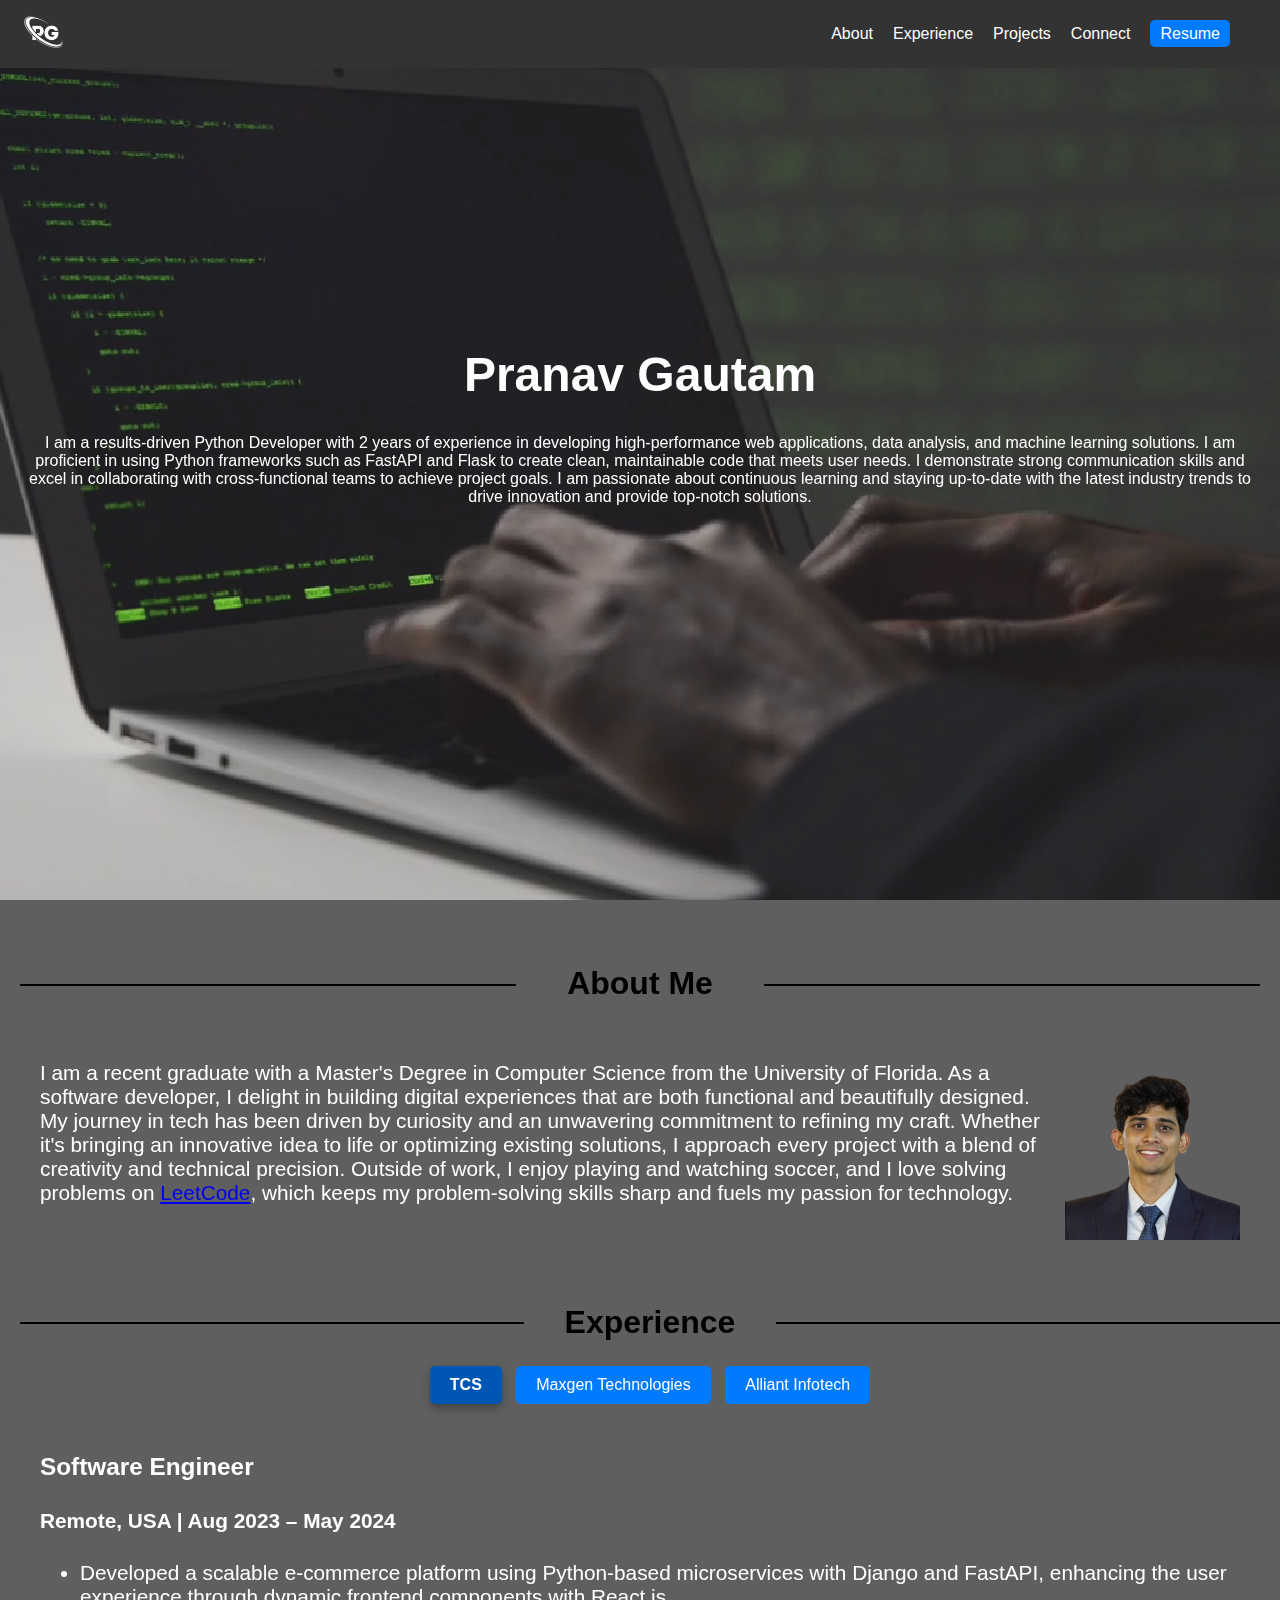
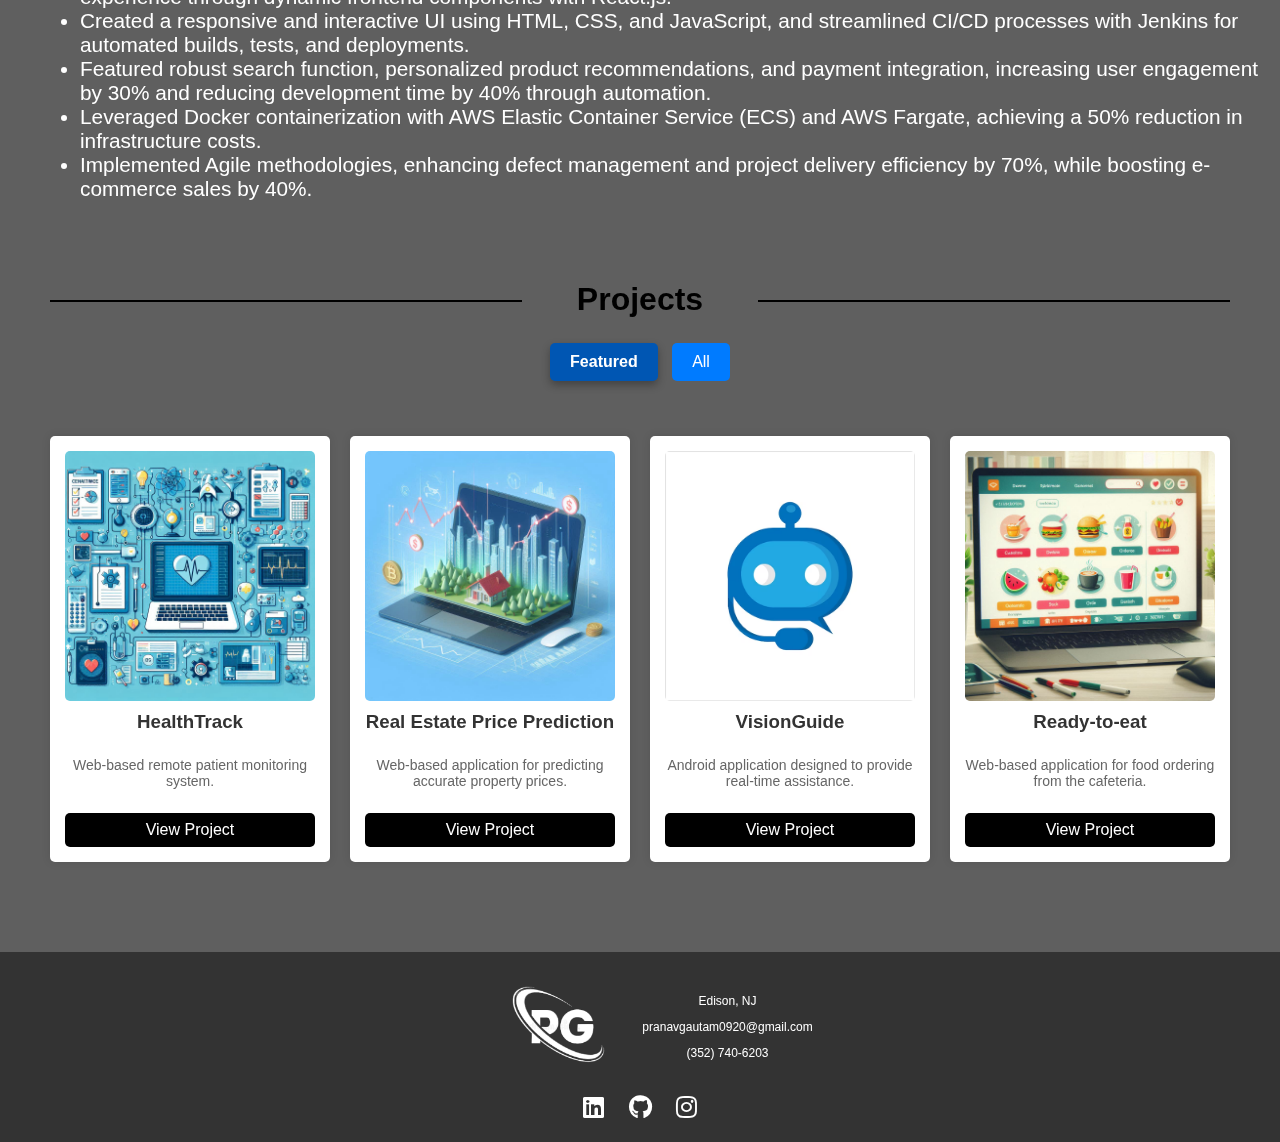
<file: index.html>
<!DOCTYPE html>
<html lang="en">
<head>
    <meta charset="UTF-8">
    <meta name="viewport" content="width=device-width, initial-scale=1.0">
    <title>Pranav Gautam</title>
    <link rel="stylesheet" href="styles.css">
    <link rel="stylesheet" href="https://cdnjs.cloudflare.com/ajax/libs/font-awesome/6.0.0-beta3/css/all.min.css">
    <link rel="icon" type="image/png" href="images/logo.png">
    <script src="scripts.js" defer></script>
    <script>
        // Define experience and projects content as a script
        const experiences = {
            tcs: `
                <div>
                    <h3>Software Engineer</h3>
                    <h4>Remote, USA | Aug 2023 – May 2024</h4>
                    <ul>
                        <li>Developed a scalable e-commerce platform using Python-based microservices with Django and FastAPI, enhancing the user experience through dynamic frontend components with React.js.</li>
                        <li>Created a responsive and interactive UI using HTML, CSS, and JavaScript, and streamlined CI/CD processes with Jenkins for automated builds, tests, and deployments.</li>
                        <li>Featured robust search function, personalized product recommendations, and payment integration, increasing user engagement by 30% and reducing development time by 40% through automation.</li>
                        <li>Leveraged Docker containerization with AWS Elastic Container Service (ECS) and AWS Fargate, achieving a 50% reduction in infrastructure costs.</li>
                        <li>Implemented Agile methodologies, enhancing defect management and project delivery efficiency by 70%, while boosting e-commerce sales by 40%.</li>
                    </ul>
                </div>
            `
        };

        document.addEventListener("DOMContentLoaded", function () {
            const experienceDetails = document.getElementById("experience-details");
            const projectDetails = document.getElementById("project-details");

            // Set default content for experience and projects
            experienceDetails.innerHTML = experiences.tcs; // Default experience
            projectDetails.innerHTML = projects.featured; // Default project

            // Event listeners for buttons
            const experienceButtons = document.querySelectorAll(".experience-btn");
            experienceButtons.forEach(button => {
                button.addEventListener("click", () => {
                    const experience = button.getAttribute("data-experience");
                    experienceDetails.innerHTML = experiences[experience] || "";
                });
            });

            const projectTabs = document.querySelectorAll(".project-tab");
            projectTabs.forEach(tab => {
                tab.addEventListener("click", () => {
                    const project = tab.getAttribute("data-project");
                    projectDetails.innerHTML = projects[project] || "";
                });
            });
        });
    </script>
</head>

<body>
    <header id="main-header">
        <!-- <a href="#top" id="logo">PG</a> -->
        <a href="#top"><img id="logo-img" src="images/logo.png" alt="PG logo"/></a>
        <nav>
            <ul>
                <li><a href="#about">About</a></li>
                <li><a href="#experience">Experience</a></li>
                <li><a href="#projects">Projects</a></li>
                <li><a href="connect.html">Connect</a></li>
                <li><a href="Pranav_Gautam_Resume.pdf" target="_blank" class="btn">Resume</a></li>
            </ul>
        </nav>
    </header>

    <main id="main-content">
        <section id="intro">
            <video autoplay muted loop playsinline id="background-video">
                <source src="videos/python-code.mp4" type="video/mp4">
                Your browser does not support the video tag.
            </video>
            <div class="intro-content">
                <h1>Pranav Gautam</h1>
                <p>I am a results-driven Python Developer with 2 years of experience in developing high-performance web applications, data analysis, and machine learning solutions. I am proficient in using Python frameworks such as FastAPI and Flask to create clean, maintainable code that meets user needs. I demonstrate strong communication skills and excel in collaborating with cross-functional teams to achieve project goals. I am passionate about continuous learning and staying up-to-date with the latest industry trends to drive innovation and provide top-notch solutions.</p>
            </div>
        </section>

        <section id="about">
            <h2>About Me</h2>
            <div class="about-content">
                <div class="about-text">
                    <p>I am a recent graduate with a Master's Degree in Computer Science from the University of Florida. As a software developer, I delight in building digital experiences that are both functional and beautifully designed. My journey in tech has been driven by curiosity and an unwavering commitment to refining my craft. Whether it's bringing an innovative idea to life or optimizing existing solutions, I approach every project with a blend of creativity and technical precision. Outside of work, I enjoy playing and watching soccer, and I love solving problems on <a href="https://leetcode.com/pranav_gautam9" target="_blank">LeetCode</a>, which keeps my problem-solving skills sharp and fuels my passion for technology.</p>
                </div>
                <div class="about-image">
                    <img src="images/headshot.png" alt="Pranav Gautam">
                </div>
            </div>
        </section>

        <section id="experience">
            <h2>Experience</h2>
            <div class="experience-nav">
                <button id="experience-tcs" class="experience-btn active" data-experience="tcs">TCS</button>
                <button id="experience-maxgen" class="experience-btn" data-experience="maxgen">Maxgen Technologies</button>
                <button id="experience-alliant" class="experience-btn" data-experience="alliant">Alliant Infotech</button>
            </div>
            <div id="experience-details">
                <!-- Default content set by inline JavaScript -->
            </div>
        </section>

        <section id="projects">
            
            <h2>Projects</h2>
                <div class="projects-buttons">
                    <button id="featured-projects-button" class="active">Featured</button>
                    <button id="all-projects-button">All</button>
                </div>
                    
                <!-- Featured Projects Section -->
                <div id="featured-projects" class="projects-grid">
                    <div class="project-card">
                        <img src="images/healthtrack.jpg" alt="HealthTrack">
                        <h3>HealthTrack</h3>
                        <p>Web-based remote patient monitoring system.</p>
                        <a href="https://github.com/pranav-gautam/healthtrack" target="_blank">View Project</a>
                    </div>
                    <div class="project-card">
                        <img src="images/realestate.jpg" alt="Real Estate Price Prediction">
                        <h3>Real Estate Price Prediction</h3>
                        <p>Web-based application for predicting accurate property prices.</p>
                        <a href="https://github.com/pranav-gautam/real-estate-price-prediction" target="_blank">View Project</a>
                    </div>
                    <div class="project-card">
                        <img src="images/visionguide.avif" alt="VisionGuide">
                        <h3>VisionGuide</h3>
                        <p>Android application designed to provide real-time assistance.</p>
                        <a href="https://github.com/pranav-gautam/visionguide" target="_blank">View Project</a>
                    </div>
                    <div class="project-card">
                        <img src="images/readytoeat.jpg" alt="Ready-to-eat">
                        <h3>Ready-to-eat</h3>
                        <p>Web-based application for food ordering from the cafeteria.</p>
                        <a href="https://github.com/pranav-gautam/ready-to-eat" target="_blank">View Project</a>
                    </div>
                </div>
                    
                <!-- All Projects Section -->
                <div id="all-projects" class="projects-grid" style="display: none;">
                    <div class="project-card">
                        <img src="images/healthtrack.jpg" alt="HealthTrack">
                        <h3>HealthTrack</h3>
                        <p>Web-based remote patient monitoring system.</p>
                        <a href="https://github.com/pranav-gautam/healthtrack" target="_blank">View Project</a>
                    </div>
                    <div class="project-card">
                        <img src="images/gatortaxi.png" alt="GatorTaxi">
                        <h3>GatorTaxi</h3>
                        <p>Software to efficiently manage ride requests.</p>
                        <a href="https://github.com/pranav-gautam/gator-taxi" target="_blank">View Project</a>
                    </div>
                    <div class="project-card">
                        <img src="images/twitterclone.png" alt="Twitter Clone">
                        <h3>Twitter Clone</h3>
                        <p>Social-media platform designed to emulate the functionality of Twitter.</p>
                        <a href="https://github.com/pranav-gautam/twitter-clone" target="_blank">View Project</a>
                    </div>
                    <div class="project-card">
                        <img src="images/bitcoinminer.png" alt="Bitcoin Miner">
                        <h3>Bitcoin Miner</h3>
                        <p>A distributed computing program to stress test a bitcoin mining server.</p>
                        <a href="https://github.com/pranav-gautam/bitcoin-miner" target="_blank">View Project</a>
                    </div>
                    <div class="project-card">
                        <img src="images/realestate.jpg" alt="Real Estate Price Prediction">
                        <h3>Real Estate Price Prediction</h3>
                        <p>Web-based application for predicting accurate property prices.</p>
                        <a href="https://github.com/pranav-gautam/real-estate-price-prediction" target="_blank">View Project</a>
                    </div>
                    <div class="project-card">
                        <img src="images/visionguide.avif" alt="VisionGuide">
                        <h3>VisionGuide</h3>
                        <p>Android application designed to provide real-time assistance.</p>
                        <a href="https://github.com/pranav-gautam/visionguide" target="_blank">View Project</a>
                    </div>
                    <div class="project-card">
                        <img src="images/readytoeat.jpg" alt="Ready-to-eat">
                        <h3>Ready-to-eat</h3>
                        <p>Web-based application for food ordering from the cafeteria.</p>
                        <a href="https://github.com/pranav-gautam/ready-to-eat" target="_blank">View Project</a>
                    </div>
                    <div class="project-card">
                        <img src="images/coursecalendar.jpg" alt="Course Calendar">
                        <h3>Course Calendar</h3>
                        <p>Web application for students to manage class schedules.</p>
                        <a href="https://github.com/pranav-gautam/coursecalendar" target="_blank">View Project</a>
                    </div>
                </div>
        </section>
    </main>


    <footer>
        <div class="footer-container">
            <div class="footer-card">
                <!-- <a id="footer-logo">PG</a> -->
                <img id="footer-logo-img" src="images/logo.png" alt="PG logo"/>
            </div>
            <div class="footer-card">
                <p>Edison, NJ</p>
                <p>pranavgautam0920@gmail.com</p>
                <p>(352) 740-6203</p>
            </div>
        </div>
        <div class="footer-social-links">
            <a href="https://www.linkedin.com/in/pranav-gautam9/" target="_blank" aria-label="LinkedIn"><i class="fab fa-linkedin"></i></a>
            <a href="https://github.com/pranav-gautam" target="_blank" aria-label="GitHub"><i class="fab fa-github"></i></a>
            <a href="https://www.instagram.com/pranav_gautam/" target="_blank" aria-label="Instagram"><i class="fab fa-instagram"></i></a>
        </div>
    </footer>
</body>
</html>
</file>
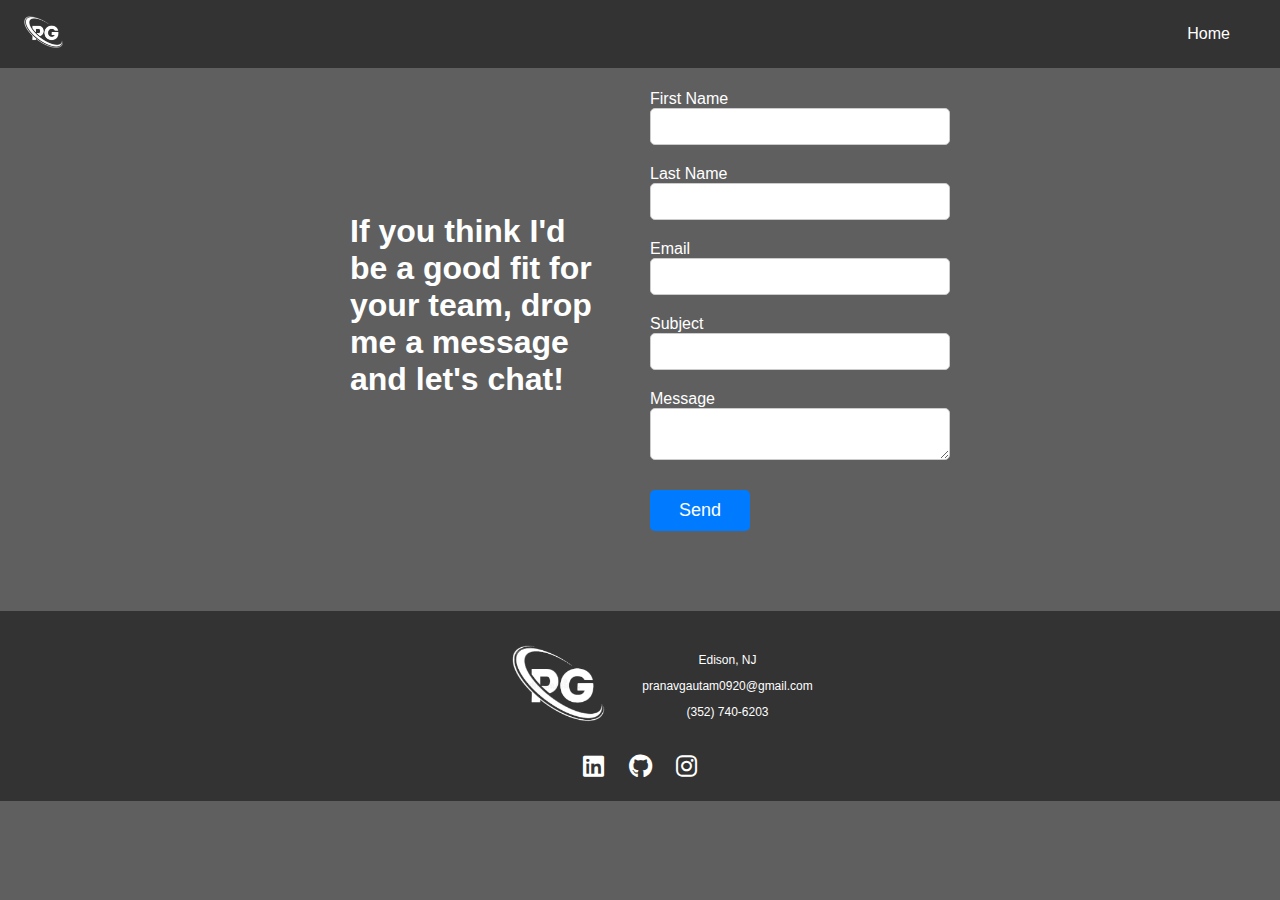
<file: connect.html>
<!DOCTYPE html>
<html lang="en">
<head>
    <meta charset="UTF-8">
    <meta name="viewport" content="width=device-width, initial-scale=1.0">
    <title>Connect - Pranav Gautam</title>
    <link rel="stylesheet" href="styles.css">
    <link rel="stylesheet" href="https://cdnjs.cloudflare.com/ajax/libs/font-awesome/6.0.0-beta3/css/all.min.css">
    <script src="scripts.js" defer></script>
    <link rel="icon" type="image/png" href="images/logo.png">
</head>
<body>
    <header id="connect-header">
        <!-- <a href="#top" id="logo">PG</a> -->
        <a href="#top"><img id="logo-img" src="images/logo.png" alt="PG logo"/></a>
        <nav>
            <ul>
                <li><a href="index.html">Home</a></li>
            </ul>
        </nav>
    </header>

    <main id="connect-content">
        <section id="contact-form">
          <div class="connect-container">
            <div class="connect-card">
                <h1 style="color: #FFF;">If you think I'd be a good fit for your team, drop me a message and let's chat!</h1>
            </div>
            <div class="connect-card">
                <form id="contact" method="POST">
                    <label for="first-name" style="margin-top: 10px">First Name</label>
                    <input type="text" id="first-name" name="first-name" required>
                    
                    <label for="last-name" style="margin-top: 10px">Last Name</label>
                    <input type="text" id="last-name" name="last-name" required>
                    
                    <label for="email" style="margin-top: 10px">Email</label>
                    <input type="email" id="email" name="email" required>
                    
                    <label for="subject" style="margin-top: 10px">Subject</label>
                    <input type="text" id="subject" name="subject" required>
                    
                    <label for="message" style="margin-top: 10px">Message</label>
                    <textarea id="message" name="message" required></textarea>
                    
                    <button type="submit" class="btn" style="margin-top: 20px; font-size: 18px;">Send</button>
                </form>
                <!-- <p id="thank-you" style="display:none;">Thank you! I will get back to you soon.</p> -->
            </div>
          </div>
          <div id="formResponse" style="display:none;"><h3 style="font-size: 50px;">Thank you! I will get back to you soon.</h3></div>
        </section>
    </main>

    <footer>
        <div class="footer-container">
            <div class="footer-card">
                <!-- <a id="footer-logo">PG</a> -->
                <img id="footer-logo-img" src="images/logo.png" alt="PG logo"/>
            </div>
            <div class="footer-card">
                <p>Edison, NJ</p>
                <p>pranavgautam0920@gmail.com</p>
                <p>(352) 740-6203</p>
            </div>
        </div>
        <div class="footer-social-links">
            <a href="https://www.linkedin.com/in/pranav-gautam9/" target="_blank" aria-label="LinkedIn"><i class="fab fa-linkedin"></i></a>
            <a href="https://github.com/pranav-gautam" target="_blank" aria-label="GitHub"><i class="fab fa-github"></i></a>
            <a href="https://www.instagram.com/pranav_gautam/" target="_blank" aria-label="Instagram"><i class="fab fa-instagram"></i></a>
        </div>
    </footer>
</body>
</html>
</file>
<file: styles.css>
/* General styles */
body {
    font-family: Arial, sans-serif;
    margin: 0;
    padding: 0;
    color: #333;
    background-color: #5f5f5f;
    overflow-x: hidden; /* Prevent horizontal scrollbar */
}

header {
    position: fixed;
    top: 0;
    width: 100%;
    display: flex;
    justify-content: space-between;
    align-items: center;
    padding: 10px 20px;
    background-color: #333;
    color: #fff;
    z-index: 1000;
    box-sizing: border-box;
}

header a#logo{
    text-decoration: none;
    color: #fff;
    font-size: 36px;
}

footer a#footer-logo{
    text-decoration: none;
    color: #FFF;
    font-size: 48px;
}

#logo-img{
    max-width: 25%;
    max-height: 22.5%
}

#footer-logo-img{
    max-width: 60%;
    max-height: 60%   
}

nav {
    display: flex;
    justify-content: flex-end;
    align-items: center;
    flex-grow: 1;
    margin-right: 20px;
}

nav ul {
    list-style-type: none;
    margin: 0;
    padding: 0;
    display: flex;
}

nav ul li {
    margin: 0 10px;
}

nav ul li a {
    text-decoration: none;
    color: #fff;
    transition: color 0.3s ease, transform 0.3s ease;
}

nav ul li .btn {
    background-color: #007bff;
    color: #fff;
    padding: 5px 10px;
    border-radius: 5px;
}

nav ul li a:hover {
    color: #007bff; /* Change text color on hover */
    transform: scale(1.1); /* Slightly enlarge the text */
}

/* Optional: Add a border or underline effect on hover */
nav ul li a:hover {
    border-bottom: 2px solid #007bff; /* Add underline effect */
    padding-bottom: 2px; /* Adjust padding to fit the border */
}

/* Add hover effect for buttons (if any) */
nav ul li .btn:hover {
    background-color: #0056b3; /* Darker shade on hover */
    transform: scale(1.05); /* Slightly enlarge the button */
}

main {
    padding: 0;
}

main section {
    margin-bottom: 40px;
    padding-left: 20px; /* Added padding for left side */
}

h1, h2 {
    color: #333;
}

#intro {
    position: relative;
    text-align: center;
    padding: 0;
    color: #fff;
    height: 100vh;
    width: 100vw;
    overflow: hidden;
    margin: 0;
    display: flex;
    align-items: center;
    justify-content: center;
}

#background-video {
    position: absolute;
    top: 0;
    left: 0;
    width: 100%;
    height: 100%;
    object-fit: cover;
    opacity: 0.75;
    z-index: -1;
    pointer-events: none;
}

#background-video::-webkit-media-controls {
    display: none !important; /* Hide media controls in WebKit-based browsers */
}

#background-video::-moz-media-controls {
    display: none !important; /* Hide media controls in Mozilla-based browsers */
}



.intro-content {
    position: relative;
    z-index: 1;
    padding: 20px;
    border-radius: 10px;
    margin-top: -5%; 
}

.intro-content h1 {
    color: #fff;
    font-size: 3rem;
}

#about {
    padding: 40px 20px;
    margin-top: 5px;
    align-items: center;
    justify-content: space-between;
    flex-wrap: wrap; 
    margin-bottom: 20px;
}

.about-content {
    display: flex;
    align-items: center;
    justify-content: space-between;
    width: 100%;
    margin-left: 20px;
}

.about-text {
    color: #fff; 
    font-size: 130%;
}

.about-image {
    max-width: 20%;
    margin-left: 20px; 
    margin-right: 40px; 
}

.about-image img {
    width: 100%;
    height: auto;
}

.social-links a, .footer-social-links a {
    color: #333;
    text-decoration: none;
    font-size: 24px;
    margin: 0 10px;
}

social-links a:hover, .footer-social-links a:hover {
    color: #007bff;
}

footer {
    text-align: center;
    padding: 20px;
    background-color: #333; /* Footer background color */
    color: #fff; /* Text color */
}

footer #footer-logo {
    text-decoration: none;
    color: #fff;
    font-size: 24px;
}

footer .footer-social-links a {
    color: #fff; /* Icon color */
    text-decoration: none;
    font-size: 24px;
    margin: 0 10px;
}

footer .footer-social-links a:hover {
    color: #007bff; /* Icon color on hover */
}



/* Contact form */
#contact-form {
    max-width: 600px;
    margin: 0 auto;
    text-align: left;
}

#contact-form form {
    display: flex;
    flex-direction: column;
}

#contact-form label {
    text-align: left;
}

#contact-form input, #contact-form textarea {
    margin-bottom: 10px;
    padding: 10px;
    border: 1px solid #ccc;
    border-radius: 5px;
}

#contact-form button.btn {
    background-color: #007bff;
    color: #fff;
    padding: 10px;
    border: none;
    border-radius: 5px;
    cursor: pointer;
    width: 100px;
}

#contact-form button.btn:hover {
    background-color: #0056b3;
}

/* General mobile styles */
@media (max-width: 768px) {
    body {
        font-size: 16px; /* Adjust base font size */
    }

    header {
        flex-direction: column;
        align-items: center;
        padding: 10px;
    }


    header #logo-img,
    footer #footer-logo-img {
        display: block;
        margin: 0 auto;
    }

    footer {
        text-align: center;
    }

    nav {
        margin-right: 0;
    }

    nav ul {
        flex-direction: row;
        gap: 10px;
        align-items: center;
    }

    nav ul li {
        margin: 5px 0;
    }

    main {
        padding: 0;
        margin-top: 75px; /* Adjust this value based on header height */
    }

    #background-video {
        position: absolute;
        top: 0;
        left: 0;
        width: 100%;
        height: 100%;
        object-fit: cover;
        opacity: 0.75;
        z-index: -1;
    }

    #connect-card{
        margin-left: 10px;
    }

    .intro-content {
        padding: 10px;
    }

    #intro {
        height: auto;
    }

    .about-content {
        flex-direction: column;
        align-items: center;
        margin-left: 0;
    }

    .about-image {
        max-width: 50%;
        margin-left: 0;
        margin-right: 0;
    }

    .about-text{
        text-align: center;
        font-size: 1rem;
    }

    .social-links a, .footer-social-links a {
        font-size: 20px;
    }

    #contact-form {
        width: 100%;
        padding: 0 10px;
    }

    #contact-form button.btn {
        width: 100%;
        padding: 12px;
    }

    .footer-container {
        flex-direction: column;
        align-items: center;
    }

    .connect-container {
        flex-direction: column;
    }

    .connect-card {
        text-align: center;
    }

    #about h2::before,
    #about h2::after,
    #experience h2::before,
    #experience h2::after,
    #projects h2::before,
    #projects h2::after {
        display: none;
    }

    #about h2, #experience h2, #projects h2 {
        text-decoration-line: overline underline; 
    }

    #experience-details {
        font-size: 1rem; /* Reduce font size */
        color: #fff; /* Ensure text color is readable */
    }

    #experience-details h3 {
        font-size: 1.4rem; /* Adjust heading size for better readability */
        margin: 10px 0; /* Add spacing around headings */
    }

    #experience-details h4 {
        font-size: 1.2rem; /* Adjust subheading size */
        margin: 5px 0; /* Add spacing around subheadings */
    }

    #experience-details ul {
        font-size: 1rem; /* Adjust list item font size */
        padding-left: 20px; /* Add padding for list items */
    }

    #experience-details ul li {
        margin-bottom: 10px; /* Add spacing between list items */
    }

    html {
        scroll-behavior: smooth; /* Smooth scrolling effect */
    }

    :root {
        scroll-padding-top: 60px; /* Adjust this value based on the header height */
    }

    /*.projects-grid {
        grid-template-columns: repeat(2, 1fr) !important; 
        gap: 10px; 
    }*/
}

/* For very small devices like phones in portrait mode */
@media (max-width: 480px) {
    body {
        font-size: 16px; /* Adjust base font size */
    }

    header {
        flex-direction: column;
        align-items: center;
        padding: 10px;
    }


    header #logo-img,
    footer #footer-logo-img {
        display: block;
        margin: 0 auto;
    }

    footer {
        text-align: center;
    }
    
    nav {
        margin-right: 0;
    }

    nav ul {
        flex-direction: row;
        gap: 10px;
        align-items: center;
    }

    nav ul li {
        margin: 5px 0;
    }

    main {
        padding: 0;
        margin-top: 75px; /* Adjust this value based on header height */
    }

    #background-video {
        position: absolute;
        top: 0;
        left: 0;
        width: 100%;
        height: 100%;
        object-fit: cover;
        opacity: 0.75;
        z-index: -1;
    }

    #connect-card{
        margin-left: 10px;
    }

    .intro-content {
        padding: 10px;
    }

    #intro {
        height: auto;
    }

    .about-content {
        flex-direction: column;
        align-items: center;
        margin-left: 0;
    }

    .about-image {
        max-width: 50%;
        margin-left: 0;
        margin-right: 0;
    }

    .about-text{
        text-align: center;
        font-size: 1rem;
    }

    .social-links a, .footer-social-links a {
        font-size: 20px;
    }


    #contact-form {
        width: 100%;
        padding: 0 10px;
    }

    #contact-form button.btn {
        width: 100%;
        padding: 12px;
    }

    .footer-container {
        flex-direction: column;
        align-items: center;
    }

    .connect-container {
        flex-direction: column;
    }

    .connect-card {
        text-align: center;
    }

    #about h2::before,
    #about h2::after,
    #experience h2::before,
    #experience h2::after,
    #projects h2::before,
    #projects h2::after {
        display: none;
    }

    #about h2, #experience h2, #projects h2 {
        text-decoration-line: overline underline; 
    }

    #experience-details {
        font-size: 1rem; /* Reduce font size */
        color: #fff; /* Ensure text color is readable */
    }

    #experience-details h3 {
        font-size: 1.4rem; /* Adjust heading size for better readability */
        margin: 10px 0; /* Add spacing around headings */
    }

    #experience-details h4 {
        font-size: 1.2rem; /* Adjust subheading size */
        margin: 5px 0; /* Add spacing around subheadings */
    }

    #experience-details ul {
        font-size: 1rem; /* Adjust list item font size */
        padding-left: 20px; /* Add padding for list items */
    }

    #experience-details ul li {
        margin-bottom: 10px; /* Add spacing between list items */
    }

    html {
        scroll-behavior: smooth; /* Smooth scrolling effect */
    }

    :root {
        scroll-padding-top: 60px; /* Adjust this value based on the header height */
    }

    /*.projects-grid {
        grid-template-columns: repeat(2, 1fr) !important; 
        gap: 10px; 
    }*/
}


/* Centralized and styled headings */
#about h2, #experience h2, #projects h2 {
    position: relative;
    text-align: center;
    margin: 20px 0; /* Adjust top and bottom margins */
    font-size: 200%; /* Increase font size by 200% */
    color: #000; /* Heading color */
}

/* Add lines before and after the heading */
#about h2::before,
#about h2::after,
#experience h2::before,
#experience h2::after,
#projects h2::before,
#projects h2::after {
    content: "";
    position: absolute;
    top: 50%;
    width: 40%; /* Adjust line width as needed */
    height: 2px; /* Line thickness */
    background: #000; /* Line color */
}

#about h2::before,
#experience h2::before,
#projects h2::before {
    left: 0;
}

#about h2::after,
#experience h2::after,
#projects h2::after {
    right: 0;
}

/* Styles for Experience and Projects content */
#experience-details, #project-details {
    color: #fff; 
    font-size: 130%;
    padding: 20px;
}

/* General button styling */
button.experience-btn{
    background-color: #007bff; /* Button background color */
    color: #fff; /* Button text color */
    border: none;
    padding: 10px 20px;
    margin: 5px;
    border-radius: 5px;
    cursor: pointer;
    font-size: 16px;
    transition: background-color 0.3s, box-shadow 0.3s;
}

button.experience-btn:hover
{
    background-color: #0056b3; /* Darker shade on hover */
    box-shadow: 0 4px 8px rgba(0, 0, 0, 0.2); /* Shadow on hover */
}

/* Active button styling */
button.active {
    background-color: #0056b3; /* Different color for active button */
    font-weight: bold;
    box-shadow: 0 4px 8px rgba(0, 0, 0, 0.3); /* Enhanced shadow for active state */
}

#projects {
    padding: 50px;
}

.projects-buttons {
    text-align: center;
    margin-bottom: 20px;
}

.projects-buttons button {
    padding: 10px 20px;
    margin: 5px;
    border: none;
    background-color: #007BFF;
    color: white;
    cursor: pointer;
    font-size: 16px;
    transition: background-color 0.3s, box-shadow 0.3s;
    border-radius: 5px;
}

.projects-buttons button.active {
    background-color: #0056b3;
}

.projects-buttons button:hover {
    background-color: #0056b3;
    box-shadow: 0 4px 8px rgba(0, 0, 0, 0.2);
}

.projects-grid {
    display: grid;
    grid-template-columns: repeat(auto-fill, minmax(250px, 1fr));
    gap: 20px;
}

.project-card {
    display: flex;
    flex-direction: column;
    justify-content: space-between;
    background-color: #ffffff;
    padding: 15px;
    border-radius: 5px;
    box-shadow: 0 0 10px rgba(0, 0, 0, 0.1);
    text-align: center;
    margin-top: 30px;
}

.project-card img {
    max-width: 100%;
    height: auto;
    border-radius: 5px;
}

.project-card h3 {
    margin: 10px 0;
}

.project-card p {
    font-size: 14px;
    color: #666666;
}

.project-card a {
    display: inline-block;
    margin-top: 10px;
    padding: 8px 16px;
    background-color: #000;
    color: white;
    text-decoration: none;
    border-radius: 5px;
}

.project-card a:hover {
    background-color: #0056b3;
}

#projects {
    padding-top: 0px; /* Reduce padding to decrease gap */
    margin-top: 0; /* Remove any unnecessary margin */
}

.experience-nav{
    text-align: center;
}

.footer-container {
    display: flex;
    justify-content: center;
    align-items: center;
    margin-bottom: 13px;
}

.footer-card {
    text-align: center;
}

.connect-container{
    display: flex;
    justify-content: center;
    align-items: center;
    gap: 50px; 

}

.connect-card{
    text-align: left;
}

.connect-card form{
    width: 300px;
}

.footer-card p{
    font-size: 12px;
}

#connect-content {
    color: #FFF;
    padding-top: 80px; 
    margin-bottom: 80px; 
}

#form-label {
    margin-bottom: 10px;
}

#splash-screen {
    position: fixed;
    top: 0;
    left: 0;
    width: 100%;
    height: 100%;
    background-color: #5f5f5f; /* Gray background */
    display: flex;
    justify-content: center;
    align-items: center;
    z-index: 9999; /* Ensure splash is above all content */
    transition: opacity 1s, visibility 1s; /* Transition for fade-out effect */
}

#splash-screen.hidden {
    opacity: 0;
    visibility: hidden;
}

#logo-splash img {
    width: 150px; /* Adjust size as needed */
    height: auto;
}

html {
    scroll-behavior: smooth; /* Smooth scrolling effect */
}

:root {
    scroll-padding-top: 60px; /* Adjust this value based on the header height */
}
</file>
